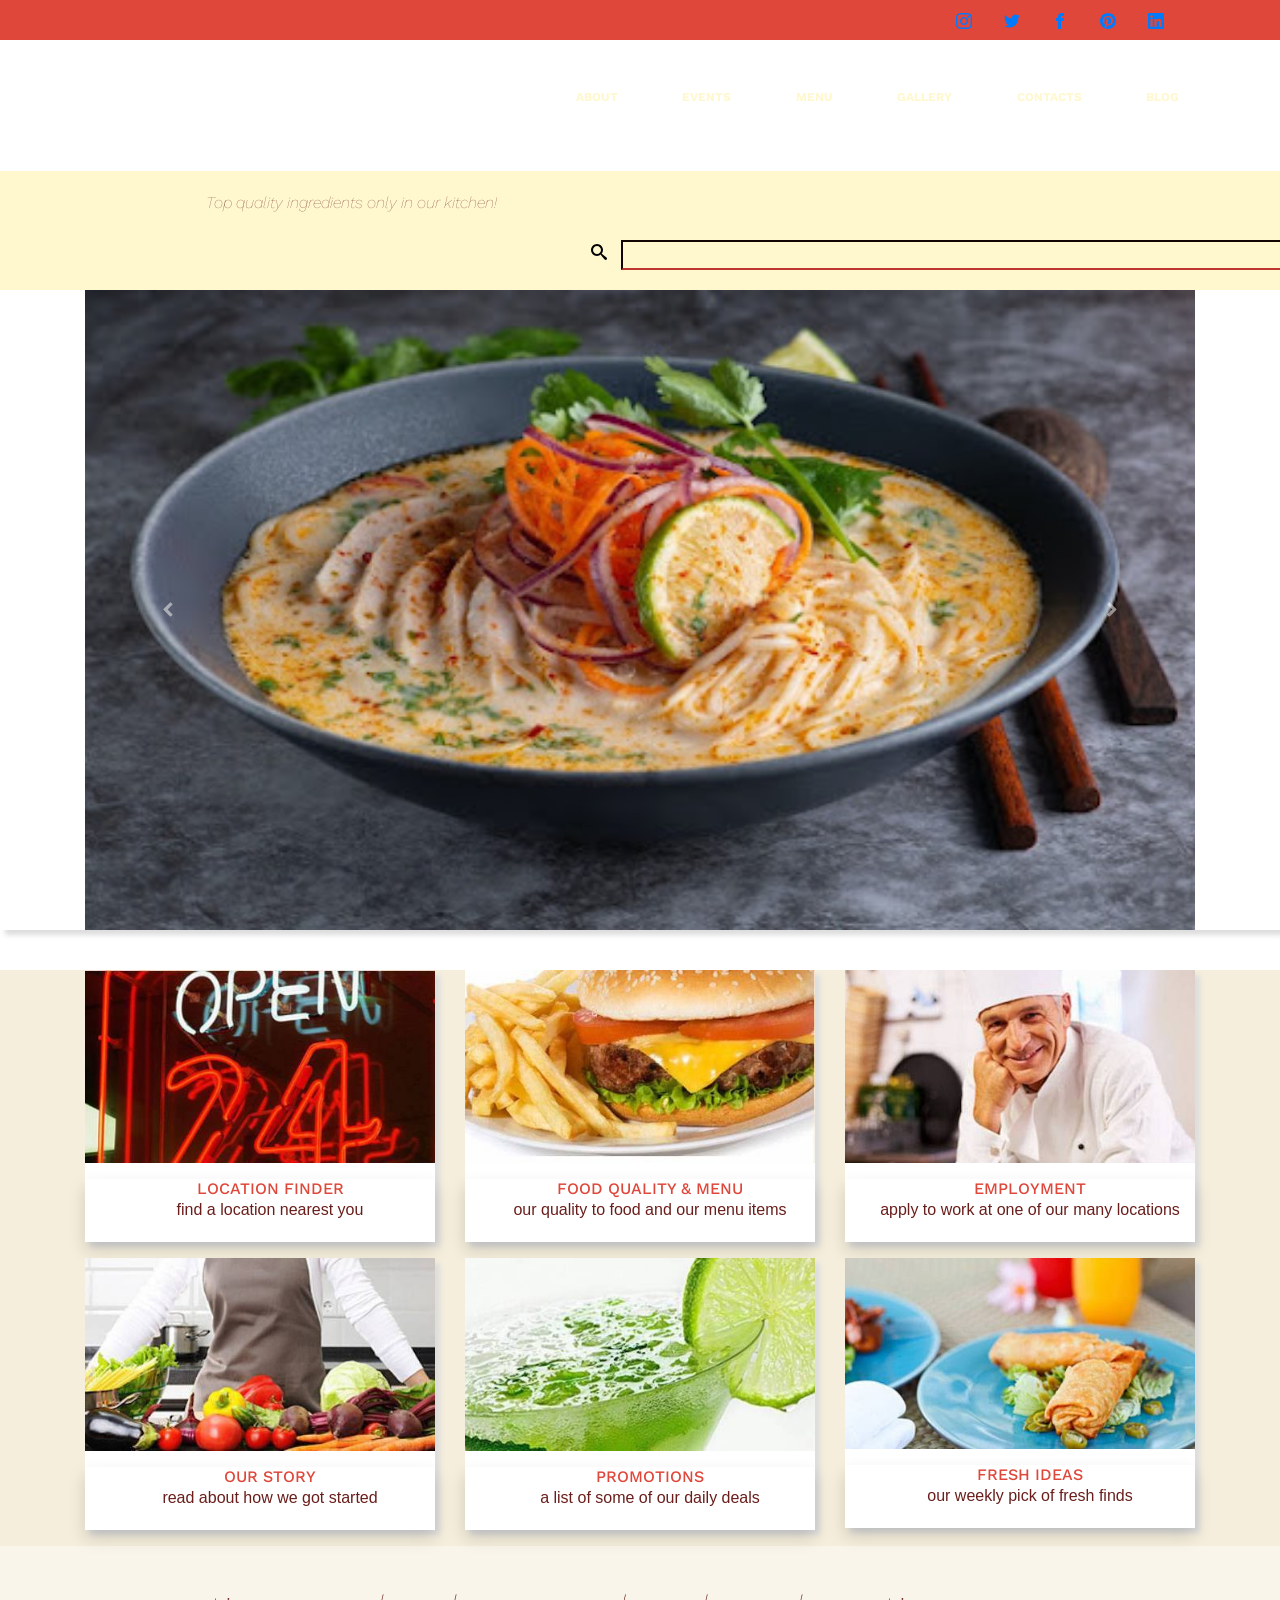
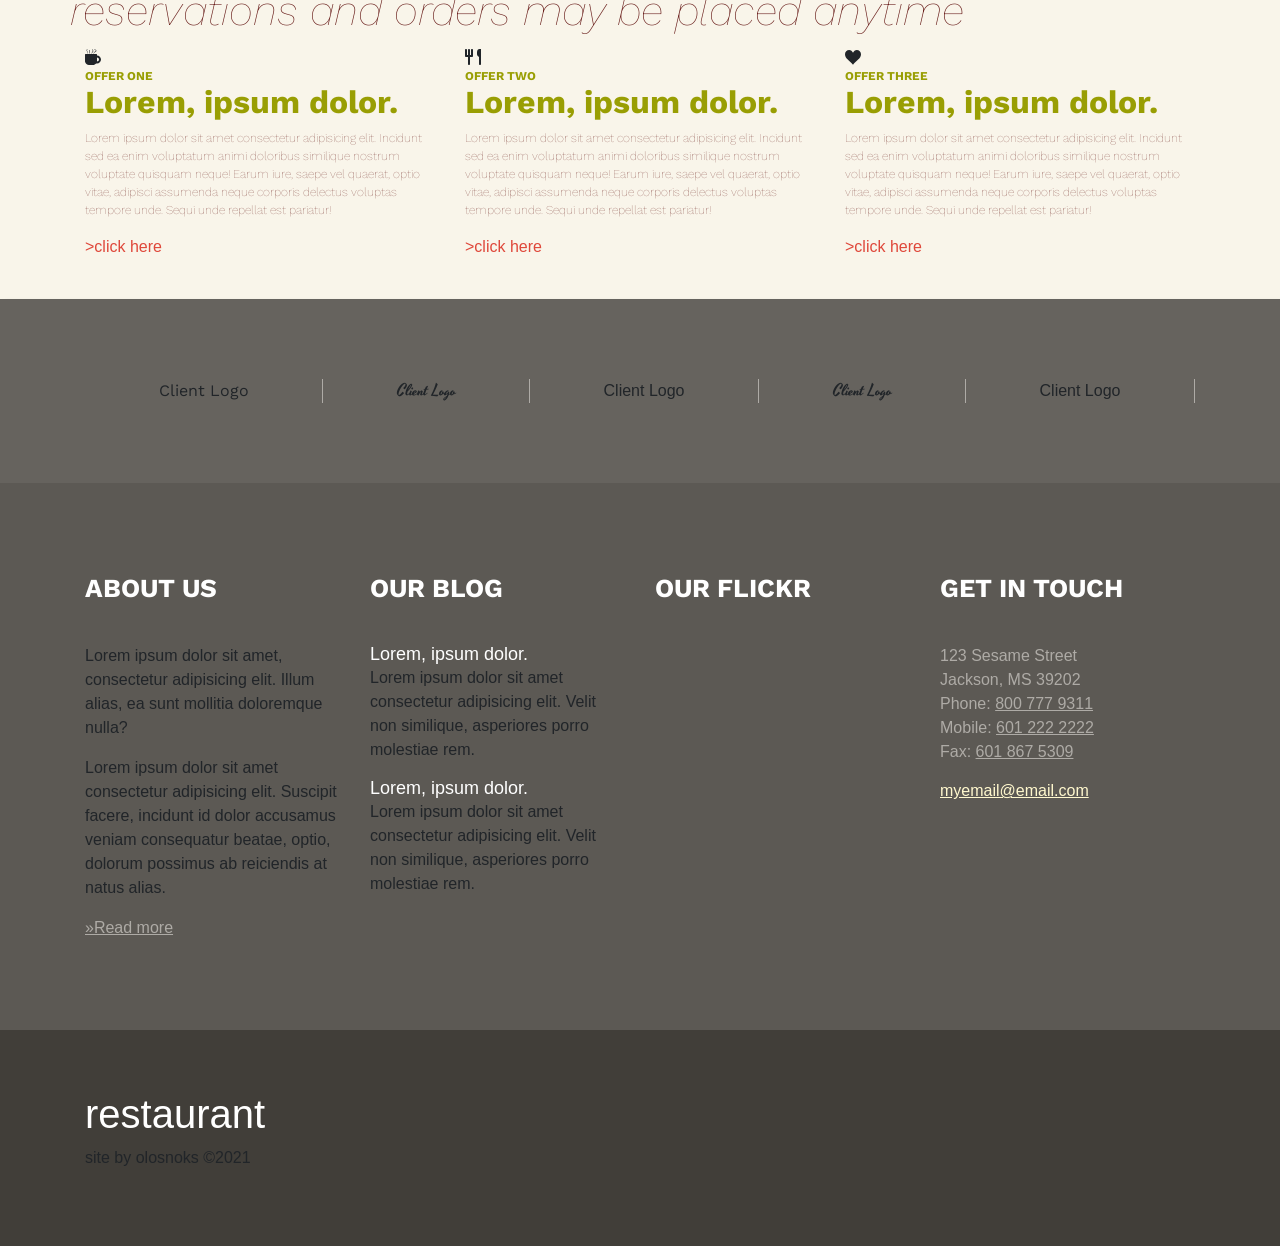
<file: index.html>
<!DOCTYPE html>
<html lang="en">
<head>
    <meta charset="UTF-8">
    <meta http-equiv="X-UA-Compatible" content="IE=edge">
    <meta name="viewport" content="width=device-width, initial-scale=1.0">
    <link rel="stylesheet" href="https://cdn.jsdelivr.net/npm/bootstrap@4.6.0/dist/css/bootstrap.min.css" integrity="sha384-B0vP5xmATw1+K9KRQjQERJvTumQW0nPEzvF6L/Z6nronJ3oUOFUFpCjEUQouq2+l" crossorigin="anonymous">
    <script src="https://code.jquery.com/jquery-3.5.1.slim.min.js" integrity="sha384-DfXdz2htPH0lsSSs5nCTpuj/zy4C+OGpamoFVy38MVBnE+IbbVYUew+OrCXaRkfj" crossorigin="anonymous"></script>
    <script src="https://cdn.jsdelivr.net/npm/bootstrap@4.6.0/dist/js/bootstrap.bundle.min.js" integrity="sha384-Piv4xVNRyMGpqkS2by6br4gNJ7DXjqk09RmUpJ8jgGtD7zP9yug3goQfGII0yAns" crossorigin="anonymous"></script>
    <link rel="preconnect" href="https://fonts.googleapis.com">
    <link rel="preconnect" href="https://fonts.gstatic.com" crossorigin>
    <link href="https://fonts.googleapis.com/css2?family=Courier+Prime&family=Work+Sans:ital,wght@0,400;0,700;0,900;1,400&family=Yesteryear&display=swap" rel="stylesheet">
    <link rel="stylesheet" href="css/style.css">
    <title>Restaurant</title>
</head>
<body>
<!-- header -->
    <header class="header" id="header">
        <section class="social-section">
            <div class="container">
                <div class="col">
                    <ul class="soc-list nav justify-content-sm-center justify-content-md-center justify-content-lg-end">
                        <li class="soc-item nav-item"><a href="#link" class="nav-link"><svg class="icon icon-instagram"><use xlink:href="#icon-instagram"></use></svg></a></li>
                        <li class="soc-item nav-item"><a href="#link" class="nav-link"><svg class="icon icon-twitter"><use xlink:href="#icon-twitter"></use></svg></a></li>
                        <li class="soc-item nav-item"><a href="#link" class="nav-link"><svg class="icon icon-facebook"><use xlink:href="#icon-facebook"></use></svg></a></li>
                        <li class="soc-item nav-item"><a href="#link" class="nav-link"><svg class="icon icon-pinterest"><use xlink:href="#icon-pinterest"></use></svg></a></li>
                        <li class="soc-item nav-item"><a href="#link" class="nav-link"><svg class="icon icon-linkedin"><use xlink:href="#icon-linkedin"></use></svg></a></li>
                    </ul>
                </div>
            </div>
        </section>
<!-- close section -->
        <section class="top-nav-section">
            <div class="container">
                <div class="row">
                    <div class="col-md-4 col-lg-5">
                        <h1 class="logo text-sm-center text-md-left">Restaurant</h1>
                    </div>
                    <div class="col-md-8 col-lg-7">
                        <!-- display none on small; display on medium -->
                        <nav class="top-nav d-none d-md-inline text-md-right">
                            <ul class="top-nav-list nav justify-content-md-between">
                                <li class="top-nav-item"><a href="about.html" class="nav-link">about</a></li>
                                <li class="top-nav-item"><a href="#link" class="nav-link">events</a></li>
                                <li class="top-nav-item"><a href="#link" class="nav-link">menu</a></li>
                                <li class="top-nav-item"><a href="#link" class="nav-link">gallery</a></li>
                                <li class="top-nav-item"><a href="#link" class="nav-link">contacts</a></li>
                                <li class="top-nav-item"><a href="#link" class="nav-link">blog</a></li>
                            </ul>
                        </nav>
                        <div class="dropdown-div d-none d-sm-block d-md-none">
                            <!-- display on small; display none on medium -->
                            <select name="top-nav" id="topNav">
                                <option value="">Choose option</option>
                                <option value="about">about</option>
                                <option value="events">events</option>
                                <option value="gallery">gallery</option>
                                <option value="contacts">contacts</option>
                                <option value="blog">blog</option>
                            </select>
                        </div>
                    </div>
                </div>
            </div>
        </section>
<!-- close section -->
        <section class="slogan-section">
            <div class="container">
                <div class="row">
                    <div class="col-md-12 col-md-6">
                        <div class="slogan ">
                            <p class="slogan-text text-sm-center">Top quality ingredients only in our kitchen!</p>
                        </div>
                    </div>
                    <div class="col-md-12 col-md-6">
                        <form action="#link" class="search-bar">
                            <input type="search" value="">
                            <a href="#link"><svg class="icon icon-search"><use xlink:href="#icon-search"></use></svg></a>
                        </form>
                    </div>
                </div>
            </div>
        </section>
    </header>
<!-- close header --
                        .,,uod8B8bou,,.
              ..,uod8BBBBBBBBBBBBBBBBRPFT?l!i:.
         ,=m8BBBBBBBBBBBBBBBRPFT?!||||||||||||||
         !...:!TVBBBRPFT||||||||||!!^^""'   ||||
         !.......:!?|||||!!^^""'            ||||
         !.........||||   .-"""""""-.       ||||
         !.........||||^\/  _.   _.  \/^\   ||||
         !.........||||(   /__\ /__\   )/   ||||
         !.........||||\,  \o_/_\o_/ ,/     ||||
         !.........|||| \    (_)     /      ||||
         !.........||||  `-.'==='.- '       ||||
         `.........||||   __) - (__        ,||||
          .;.......||||  /  `~~~`  \  _.-!!|||||
   .,uodWBBBBb.....|||| /      _.-!!|||||||||!:'
!YBBBBBBBBBBBBBBb..!|||:..-!!|||||||!iof68BBBBBb....
!..YBBBBBBBBBBBBBBb!!||||||||!iof68BBBBBBRPFT?!::   `.
!....YBBBBBBBBBBBBBBbaaitf68BBBBBBRPFT?!:::::::::     `.
!......YBBBBBBSKONBBBBBBBBBRPFT?!::::::;:!^"`;:::       `.
!........YBBBBBBBBBBRPFT?!::::::::::^''...::::::;         iBBbo.
`..........YBRPFT?!::::::::::::::::::::::::;iof68bo.      WBBBBbo.
  `..........:::::::::::::::::::::::;iof688888888888b.     `YBBBP^'
    `........::::::::::::::::;iof688888888888888888888b.     `
      `......:::::::::;iof688888888888888888888888888888b.
        `....:::;iof688888888888888888888888888888888899fT!
          `..::!8888888888888888888888888888888899fT|!^"'
            `' !!988888888888888888888888899fT|!^"'
                `!!8888888888888888899fT|!^"'
                  `!988888888899fT|!^"'
                    `!9899fT|!^"'
                      `!^"'
    -- main -->
    <main class="main" id="main">
        <section class="carousel-section">
            <div class="container">
                <!-- put carousel here -->
                <div id="carouselExampleControls" class="carousel slide" data-ride="carousel">
                    <div class="carousel-inner">
                        <div class="carousel-item active">
                            <img src="media/banner1.jpg" class="d-block w-100" alt="Yummy Salad">
                        </div>
                        <div class="carousel-item">
                            <img src="media/banner2.jpeg" class="d-block w-100" alt="Yummy Salad">
                        </div>
                        <div class="carousel-item">
                            <img src="media/banner3.jpg" class="d-block w-100" alt="Yummy Salad">
                        </div>
                    </div>
                    <a class="carousel-control-prev" href="#carouselExampleControls" role="button" data-slide="prev">
                        <svg class="icon icon-chevron-left"><use xlink:href="#icon-chevron-left"></use></svg>
                        <span class="sr-only">Previous</span>
                    </a>
                    <a class="carousel-control-next" href="#carouselExampleControls" role="button" data-slide="next">
                        <svg class="icon icon-chevron-right"><use xlink:href="#icon-chevron-right"></use></svg>
                        <span class="sr-only">Next</span>
                    </a>
                </div>
            </div>
        </section>
        <section class="figure-section">
            <div class="container">
                <div class="row">
                    <div class="col-sm-12 text-sm-center col-md-4 text-md-start">
                        <figure class="figure">
                            <img src="media/img1.jpg" alt="placeholder img" class="img-fluid">
                            <figcaption class="shadow">
                                <h2 class="figcaption-header">location finder</h2>
                                <p class="figcaption-text">find a location nearest you</p>
                            </figcaption>
                        </figure>
                    </div>
                    <div class="col-sm-12 text-sm-center col-md-4 text-md-start">
                        <figure class="figure">
                            <img src="media/img2.jpg" alt="placeholder img" class="img-fluid">
                            <figcaption class="shadow">
                                <h2 class="figcaption-header">food quality & menu</h2>
                                <p class="figcaption-text">our quality to food and our menu items</p>
                            </figcaption>
                        </figure>
                    </div>
                    <div class="col-sm-12 text-sm-center col-md-4 text-md-start">
                        <figure class="figure">
                            <img src="media/img3.jpg" alt="placeholder img" class="img-fluid">
                            <figcaption class="shadow">
                                <h2 class="figcaption-header">employment</h2>
                                <p class="figcaption-text">apply to work at one of our many locations</p>
                            </figcaption>
                        </figure>
                    </div>
                </div>
                <div class="row">
                    <div class="col-sm-12 text-sm-center col-md-4 text-md-start">
                        <figure class="figure">
                            <img src="media/img4.jpg" alt="placeholder img" class="img-fluid">
                            <figcaption class="shadow">
                                <h2 class="figcaption-header">our story</h2>
                                <p class="figcaption-text">read about how we got started</p>
                            </figcaption>
                        </figure>
                    </div>
                    <div class="col-sm-12 text-sm-center col-md-4 text-md-start">
                        <figure class="figure">
                            <img src="media/img5.jpg" alt="placeholder img" class="img-fluid">
                            <figcaption class="shadow">
                                <h2 class="figcaption-header">promotions</h2>
                                <p class="figcaption-text">a list of some of our daily deals</p>
                            </figcaption>
                        </figure>
                    </div>
                    <div class="col-sm-12 text-sm-center col-md-4 text-md-start">
                        <figure class="figure">
                            <img src="media/img6.jpg" alt="placeholder img" class="img-fluid">
                            <figcaption class="shadow">
                                <h2 class="figcaption-header">fresh ideas</h2>
                                <p class="figcaption-text">our weekly pick of fresh finds</p>
                            </figcaption>
                        </figure>
                    </div>
                </div>
            </div>
        </section>
        <section class="offer-section">
            <div class="container">
                <div class="row">
                    <h2 class="sub-header text-sm-center text-md-left">reservations and orders may be placed anytime</h2>
                </div>
                <div class="row">
                    <div class="col-sm-12 text-sm-center col-md-4 text-md-left">
                        <div class="offer-div">
                            <div class="img-div">
                                <svg class="icon icon-coffee"><use xlink:href="#icon-coffee"></use></svg>
                            </div>
                            <div class="offer-text-div">
                                <h2 class="offer-header">
                                    <span class="small-text">offer one</span>Lorem, ipsum dolor.
                                </h2>
                                <p class="offer-text">Lorem ipsum dolor sit amet consectetur adipisicing elit. Incidunt sed ea enim voluptatum animi doloribus similique nostrum voluptate quisquam neque! Earum iure, saepe vel quaerat, optio vitae, adipisci assumenda neque corporis delectus voluptas tempore unde. Sequi unde repellat est pariatur!</p>
                                <a href="#link" class="text-decoration-none click-here">&gt;click here</a>
                            </div>
                        </div>
                    </div>
                    <div class="col-sm-12 text-sm-center col-md-4 text-md-left">
                        <div class="offer-div">
                            <div class="img-div">
                                <svg class="icon icon-fork-and-knife"><use xlink:href="#icon-fork-and-knife"></use></svg>
                            </div>
                            <div class="offer-text-div">
                                <h2 class="offer-header">
                                    <span class="small-text">offer two</span>Lorem, ipsum dolor.
                                </h2>
                                <p class="offer-text">Lorem ipsum dolor sit amet consectetur adipisicing elit. Incidunt sed ea enim voluptatum animi doloribus similique nostrum voluptate quisquam neque! Earum iure, saepe vel quaerat, optio vitae, adipisci assumenda neque corporis delectus voluptas tempore unde. Sequi unde repellat est pariatur!</p>
                                <a href="#link" class="text-decoration-none click-here">&gt;click here</a>
                            </div>
                        </div>
                    </div>
                    <div class="col-sm-12 text-sm-center col-md-4 text-md-left">
                        <div class="offer-div">
                            <div class="img-div">
                                <svg class="icon icon-heart"><use xlink:href="#icon-heart"></use></svg>
                            </div>
                            <div class="offer-text-div">
                                <h2 class="offer-header">
                                    <span class="small-text">offer three</span>Lorem, ipsum dolor.
                                </h2>
                                <p class="offer-text">Lorem ipsum dolor sit amet consectetur adipisicing elit. Incidunt sed ea enim voluptatum animi doloribus similique nostrum voluptate quisquam neque! Earum iure, saepe vel quaerat, optio vitae, adipisci assumenda neque corporis delectus voluptas tempore unde. Sequi unde repellat est pariatur!</p>
                                <a href="#link" class="text-decoration-none click-here"> &gt;click here</a>
                            </div>
                        </div>
                    </div>
                </div>
            </div>
        </section>
    </main>
<!-- close main --
 __________________________
|OFFo oON                  |
| .----------------------. |
| |  .----------------.  | |
| |  |           /\/\ |  | |
| |))|           \  / |  | |
| |  |  /\︿╱\    \/  |  | |
| |  |  \0_ 0/\/╱\\╱  |  | |
| |  |...\▁︹_/.......|  | |
| |  |~~~~~~~~~~~~~~~~|  | |    
| |  |^^^^^^^^^^^^^^^^|  | |    
| |  '----------------'  | |      
| |__GAME BOY____________/ |    .-"""""""-.
|          ________        |/^\/  _.   _.  \/^\
|    .    (Nintendo)       |\(   /__\ /__\   )/
|  _| |_   """"""""   .-.  | \,  \o_/_\o_/  ,/
|-[_   _]-       .-. (   ) |  \    (_)     /
|   |_|         (   ) '-'  |    `-.'==='.-'
|    '           '-'   A   |     __) - (__
|                 B        |    /  `~~~`  \
|          ___   ___       |   /  /     \  \
|         (___) (___)  ,., |   \ :       ; /
|        select start ;:;: |    \|==(*)==|/
|                    ,;:;: /      \  |  /
|                   ,:;:'.'     ___)=|=(___
'-----------------------`      {____/ \____}
-- footer -->
    <footer class="footer" id="footer">
        <section class="client-section">
            <div class="clients container">
                <div class="row">
                    <div class="col-12">
                        <ul class="client-list nav nav-fill ">
                            <li class="client-item nav-item">client logo</li>
                            <li class="client-item nav-item">client logo</li>
                            <li class="client-item nav-item d-none d-md-inline">client logo</li>
                            <li class="client-item nav-item d-none d-md-inline">client logo</li>
                            <li class="client-item nav-item d-none d-md-inline">client logo</li>
                        </ul>
                    </div>
                </div>
            </div>
        </section>
<!-- close section -->
        <section class="info-section">
            <div class="container">
                <div class="row">
                    <div class="col-md-3">
                        <div class="footer-info">
                            <h2 class="footer-about-header">about us</h2>
                            <p class="footer-text">Lorem ipsum dolor sit amet, consectetur adipisicing elit. Illum alias, ea sunt mollitia doloremque nulla?
                            </p>
                            <p class="footer-text">Lorem ipsum dolor sit amet consectetur adipisicing elit. Suscipit facere, incidunt id dolor accusamus veniam consequatur beatae, optio, dolorum possimus ab reiciendis at natus alias.</p>
                            <a href="#link" class="read-more">&#187;Read more</a>
                        </div>
                    </div>
                    <div class="col-md-3">
                        <div class="footer-info">
                            <h2 class="footer-blog-header">our blog</h2>
                            <ul class="blog-list">
                                <li class="foot-blog-item">
                                    <h3 class="blog-subheader">Lorem, ipsum dolor.</h3>
                                    <p class="footer-blog-text">Lorem ipsum dolor sit amet consectetur adipisicing elit. Velit non similique, asperiores porro molestiae rem.</p>
                                </li>
                                <li class="foot-blog-item">
                                    <h3 class="blog-subheader">Lorem, ipsum dolor.</h3>
                                    <p class="footer-blog-text">Lorem ipsum dolor sit amet consectetur adipisicing elit. Velit non similique, asperiores porro molestiae rem.</p>
                                </li>
                            </ul>
                        </div>
                    </div>
                    <div class="col-md-3">
                        <div class="footer-info">
                            <h2 class="footer-flickr-header">our flickr</h2>
                        </div>
                    </div>
                    <div class="col-md-3">
                        <div class="footer-info">
                            <h2 class="footer-contact-header">get in touch</h2>
                            <ul class="contact-list">
                                <li class="contact-list-item">123 Sesame Street</li>
                                <li class="contact-list-item">Jackson, MS 39202</li>
                                <li class="contact-list-item">Phone: <a href="tel:16013172594">800 777 9311</a></li>
                                <li class="contact-list-item">Mobile: <a href="#link"> 601 222 2222</a></li>
                                <li class="contact-list-item">Fax: <a href="#link"> 601 867 5309</a></li>
                                <li class="contact-list-item"><a href="mailto:michael@mscodingacademies.org">myemail@email.com</a></li>
                            </ul>
                        </div>
                    </div>
                </div>
            </div>
        </section>
<!-- close section -->
        <section class="colophon-section">
            <div class="colophon container">
                <h1 class="footer-logo text-sm-center text-md-left">restaurant</h1>
                <p class="colophon-text text-sm-center text-md-left">site by olosnoks &copy;2021</p>
            </div>
        </section>
<!-- close section -->
    </footer>
    
<!-- close footer -->
<svg aria-hidden="true" style="position: absolute; width: 0; height: 0; overflow: hidden;" version="1.1"
    xmlns="http://www.w3.org/2000/svg" xmlns:xlink="http://www.w3.org/1999/xlink">
    <defs>
        <symbol id="icon-fork-and-knife" viewBox="0 0 32 32">
            <path
                d="M14 0c-1.104 0-2 0.894-2 2v10h-2v-10c0-1.105-0.896-2-2-2s-2 0.894-2 2v10h-2v-10c0-1.105-0.896-2-2-2s-2 0.894-2 2v12c0 1.105 0.895 2 2 2h4v14c0 1.105 0.896 2 2 2s2-0.895 2-2v-14h4c1.104 0 2-0.895 2-2v-12c0-1.105-0.896-2-2-2zM28 0c0 0-4 1.291-4 6v4c0 2.609 1.675 4.807 4 5.633v14.367c0 1.105 0.895 2 2 2s2-0.895 2-2v-30h-4z">
            </path>
        </symbol>
        <symbol id="icon-coffee" viewBox="0 0 32 32">
            <path
                d="M24 12.998v-2c0-0.553-0.447-1-1-1h-22c-0.553 0-1 0.447-1 1v14.001c0 0.18 0.061 0.339 0.143 0.485 0.697 3.708 3.947 6.516 7.857 6.516h8c2.521 0 4.756-1.177 6.221-3h1.779c4.418 0 8-3.583 8-8.001 0-4.419-3.582-8.001-8-8.001zM24 24.999v-8.001c2.209 0 4 1.791 4 4.001 0 2.209-1.791 4-4 4zM5.198 8.504c-0.149 0.27-0.132 0.493 0.152 0.493 0.282 0 0.669-0.224 0.766-0.491 0.993-2.589-4.222-4.694-1.071-7.887 0.323-0.331 0.454-0.617 0.168-0.619-0.287-0.003-0.876 0.27-1.186 0.592-3.036 3.119 2.583 5.311 1.171 7.912zM8.975 8.516c-0.037 0.258 0.121 0.481 0.402 0.481 0.279 0 0.55-0.223 0.578-0.479 0.221-1.854-1.261-3.555-0.371-5.159 0.014-0.29-0.327-0.578-0.769-0.617s-0.834 0.179-0.849 0.467c-0.107 2.092 1.27 3.427 1.009 5.307zM13.402 8.997c0.279 0 0.5-0.223 0.553-0.47 0.507-2.396 4.648-3.134 1.526-7.413-0.334-0.442-0.927-0.848-1.214-0.852-0.288-0.005-0.313 0.39-0.122 0.827 3.107 2.932 0.124 5.036-1.197 7.438-0.044 0.247 0.176 0.47 0.454 0.47zM17.429 8.997c0.28 0 0.468-0.225 0.549-0.488 0.76-2.543 9.339-4.187 2.125-7.687-0.752-0.356-1.728-0.654-1.941-0.642-0.217 0.015 0.294 0.384 0.936 0.787 5.897 3.865 0.402 2.699-2.119 7.55-0.082 0.255 0.171 0.48 0.45 0.48z">
            </path>
        </symbol>
        <symbol id="icon-heart" viewBox="0 0 32 32">
            <path
                d="M23.6 2c-3.363 0-6.258 2.736-7.599 5.594-1.342-2.858-4.237-5.594-7.601-5.594-4.637 0-8.4 3.764-8.4 8.401 0 9.433 9.516 11.906 16.001 21.232 6.13-9.268 15.999-12.1 15.999-21.232 0-4.637-3.763-8.401-8.4-8.401z">
            </path>
        </symbol>
        <symbol id="icon-facebook" viewBox="0 0 32 32">
            <path d="M19 6h5v-6h-5c-3.86 0-7 3.14-7 7v3h-4v6h4v16h6v-16h5l1-6h-6v-3c0-0.542 0.458-1 1-1z"></path>
        </symbol>
        <symbol id="icon-search" viewBox="0 0 32 32">
            <path
                d="M31.008 27.231l-7.58-6.447c-0.784-0.705-1.622-1.029-2.299-0.998 1.789-2.096 2.87-4.815 2.87-7.787 0-6.627-5.373-12-12-12s-12 5.373-12 12 5.373 12 12 12c2.972 0 5.691-1.081 7.787-2.87-0.031 0.677 0.293 1.515 0.998 2.299l6.447 7.58c1.104 1.226 2.907 1.33 4.007 0.23s0.997-2.903-0.23-4.007zM12 20c-4.418 0-8-3.582-8-8s3.582-8 8-8 8 3.582 8 8-3.582 8-8 8z">
            </path>
        </symbol>
        <symbol id="icon-chevron-right" viewBox="0 0 29 42">
            <path
                d="M25.945 20.555l-17.391 17.391c-0.586 0.586-1.523 0.586-2.109 0l-3.891-3.891c-0.586-0.586-0.586-1.523 0-2.109l12.445-12.445-12.445-12.445c-0.586-0.586-0.586-1.523 0-2.109l3.891-3.891c0.586-0.586 1.523-0.586 2.109 0l17.391 17.391c0.586 0.586 0.586 1.523 0 2.109z">
            </path>
        </symbol>
        <symbol id="icon-chevron-left" viewBox="0 0 32 42">
            <path
                d="M27.445 7.055l-12.445 12.445 12.445 12.445c0.586 0.586 0.586 1.523 0 2.109l-3.891 3.891c-0.586 0.586-1.523 0.586-2.109 0l-17.391-17.391c-0.586-0.586-0.586-1.523 0-2.109l17.391-17.391c0.586-0.586 1.523-0.586 2.109 0l3.891 3.891c0.586 0.586 0.586 1.523 0 2.109z">
            </path>
        </symbol>
        <symbol id="icon-instagram" viewBox="0 0 16 16">
            <path fill="#e4405f" style="fill: var(--color1)"
                d="M8 0c-2.173 0-2.445 0.010-3.298 0.048-0.852 0.040-1.432 0.174-1.942 0.372-0.526 0.204-0.973 0.478-1.417 0.923s-0.719 0.891-0.923 1.417c-0.198 0.51-0.333 1.090-0.372 1.942-0.040 0.853-0.048 1.125-0.048 3.298s0.010 2.445 0.048 3.298c0.040 0.851 0.174 1.432 0.372 1.942 0.204 0.525 0.478 0.973 0.923 1.417s0.891 0.719 1.417 0.923c0.511 0.197 1.091 0.333 1.942 0.372 0.853 0.040 1.125 0.048 3.298 0.048s2.445-0.010 3.298-0.048c0.851-0.040 1.432-0.175 1.942-0.372 0.525-0.204 0.973-0.479 1.417-0.923s0.719-0.89 0.923-1.417c0.197-0.51 0.333-1.091 0.372-1.942 0.040-0.853 0.048-1.125 0.048-3.298s-0.010-2.445-0.048-3.298c-0.040-0.851-0.175-1.433-0.372-1.942-0.204-0.526-0.479-0.973-0.923-1.417s-0.89-0.719-1.417-0.923c-0.51-0.198-1.091-0.333-1.942-0.372-0.853-0.040-1.125-0.048-3.298-0.048zM8 1.44c2.135 0 2.39 0.011 3.233 0.047 0.78 0.037 1.203 0.166 1.485 0.277 0.375 0.145 0.64 0.318 0.921 0.597 0.279 0.28 0.453 0.546 0.597 0.921 0.109 0.281 0.24 0.705 0.275 1.485 0.038 0.844 0.047 1.097 0.047 3.233s-0.010 2.39-0.049 3.233c-0.041 0.78-0.171 1.203-0.281 1.485-0.149 0.375-0.319 0.64-0.599 0.921-0.279 0.279-0.549 0.453-0.92 0.597-0.28 0.109-0.71 0.24-1.49 0.275-0.849 0.038-1.099 0.047-3.239 0.047s-2.391-0.010-3.239-0.049c-0.781-0.041-1.211-0.171-1.491-0.281-0.379-0.149-0.64-0.319-0.919-0.599-0.281-0.279-0.46-0.549-0.6-0.92-0.11-0.28-0.239-0.71-0.28-1.49-0.030-0.84-0.041-1.099-0.041-3.229s0.011-2.391 0.041-3.241c0.041-0.78 0.17-1.209 0.28-1.489 0.14-0.38 0.319-0.64 0.6-0.921 0.279-0.279 0.54-0.459 0.919-0.599 0.28-0.111 0.701-0.241 1.481-0.281 0.85-0.030 1.1-0.040 3.239-0.040zM8 3.892c-2.27 0-4.108 1.84-4.108 4.108 0 2.27 1.84 4.108 4.108 4.108 2.27 0 4.108-1.84 4.108-4.108 0-2.27-1.84-4.108-4.108-4.108zM8 10.667c-1.473 0-2.667-1.193-2.667-2.667s1.193-2.667 2.667-2.667 2.667 1.193 2.667 2.667-1.193 2.667-2.667 2.667zM13.231 3.73c0 0.53-0.431 0.96-0.96 0.96s-0.96-0.431-0.96-0.96 0.431-0.959 0.96-0.959c0.529-0.001 0.96 0.43 0.96 0.959z">
            </path>
        </symbol>
        <symbol id="icon-linkedin" viewBox="0 0 16 16">
            <path fill="#0077b5" style="fill: var(--color2)"
                d="M13.631 13.635h-2.369v-3.713c0-0.885-0.018-2.025-1.235-2.025-1.235 0-1.424 0.963-1.424 1.959v3.778h-2.369v-7.635h2.276v1.041h0.031c0.318-0.6 1.091-1.233 2.247-1.233 2.401 0 2.845 1.58 2.845 3.637zM3.558 4.955c-0.763 0-1.375-0.617-1.375-1.377s0.613-1.375 1.375-1.375c0.76 0 1.376 0.617 1.376 1.375s-0.617 1.377-1.376 1.377zM4.746 13.635h-2.376v-7.635h2.376zM14.817 0h-13.636c-0.653 0-1.181 0.516-1.181 1.153v13.695c0 0.637 0.528 1.153 1.181 1.153h13.634c0.652 0 1.185-0.515 1.185-1.153v-13.695c0-0.637-0.533-1.153-1.185-1.153z">
            </path>
        </symbol>
        <symbol id="icon-pinterest" viewBox="0 0 16 16">
            <path fill="#bd081c" style="fill: var(--color3)"
                d="M8.011 0c-4.414 0-7.992 3.578-7.992 7.991 0 3.386 2.105 6.278 5.079 7.441-0.070-0.633-0.133-1.602 0.027-2.293 0.146-0.625 0.937-3.971 0.937-3.971s-0.239-0.48-0.239-1.187c0-1.109 0.645-1.941 1.445-1.941 0.683 0 1.012 0.513 1.012 1.125 0 0.686-0.435 1.711-0.661 2.661-0.19 0.795 0.4 1.443 1.183 1.443 1.419 0 2.512-1.497 2.512-3.658 0-1.907-1.375-3.246-3.339-3.246-2.273 0-3.606 1.708-3.606 3.466 0 0.689 0.263 1.429 0.593 1.827 0.066 0.080 0.075 0.15 0.057 0.23-0.060 0.25-0.195 0.799-0.223 0.909-0.035 0.15-0.115 0.181-0.267 0.11-0.997-0.46-1.622-1.919-1.622-3.097 0-2.517 1.832-4.835 5.28-4.835 2.772 0 4.928 1.978 4.928 4.615 0 2.757-1.738 4.975-4.155 4.975-0.809 0-1.569-0.419-1.839-0.919l-0.499 1.899c-0.179 0.697-0.669 1.568-0.999 2.097 0.749 0.23 1.537 0.357 2.367 0.357 4.405 0 7.99-3.577 7.99-7.991s-3.585-7.991-7.99-7.991z">
            </path>
        </symbol>
        <symbol id="icon-twitter" viewBox="0 0 16 16">
            <path fill="#1da1f2" style="fill: var(--color4)"
                d="M15.969 3.046c-0.59 0.259-1.22 0.436-1.883 0.517 0.676-0.407 1.196-1.049 1.442-1.815-0.634 0.37-1.337 0.639-2.085 0.789-0.597-0.639-1.449-1.039-2.394-1.039-1.811 0-3.28 1.469-3.28 3.278 0 0.26 0.030 0.51 0.085 0.749-2.727-0.129-5.143-1.438-6.761-3.417-0.285 0.481-0.444 1.041-0.444 1.65 0 1.14 0.58 2.142 1.459 2.731-0.538-0.017-1.044-0.165-1.485-0.411v0.041c0 1.59 1.129 2.916 2.631 3.218-0.275 0.074-0.566 0.114-0.864 0.114-0.209 0-0.41-0.020-0.611-0.057 0.421 1.302 1.63 2.251 3.069 2.278-1.12 0.879-2.539 1.403-4.068 1.403-0.26 0-0.519-0.015-0.78-0.045 1.459 0.929 3.179 1.473 5.038 1.473 6.036 0 9.333-4.997 9.333-9.324 0-0.139 0-0.28-0.010-0.42 0.641-0.459 1.2-1.040 1.64-1.699z">
            </path>
        </symbol>
    </defs>
</svg>
</body>
</html>
</file>
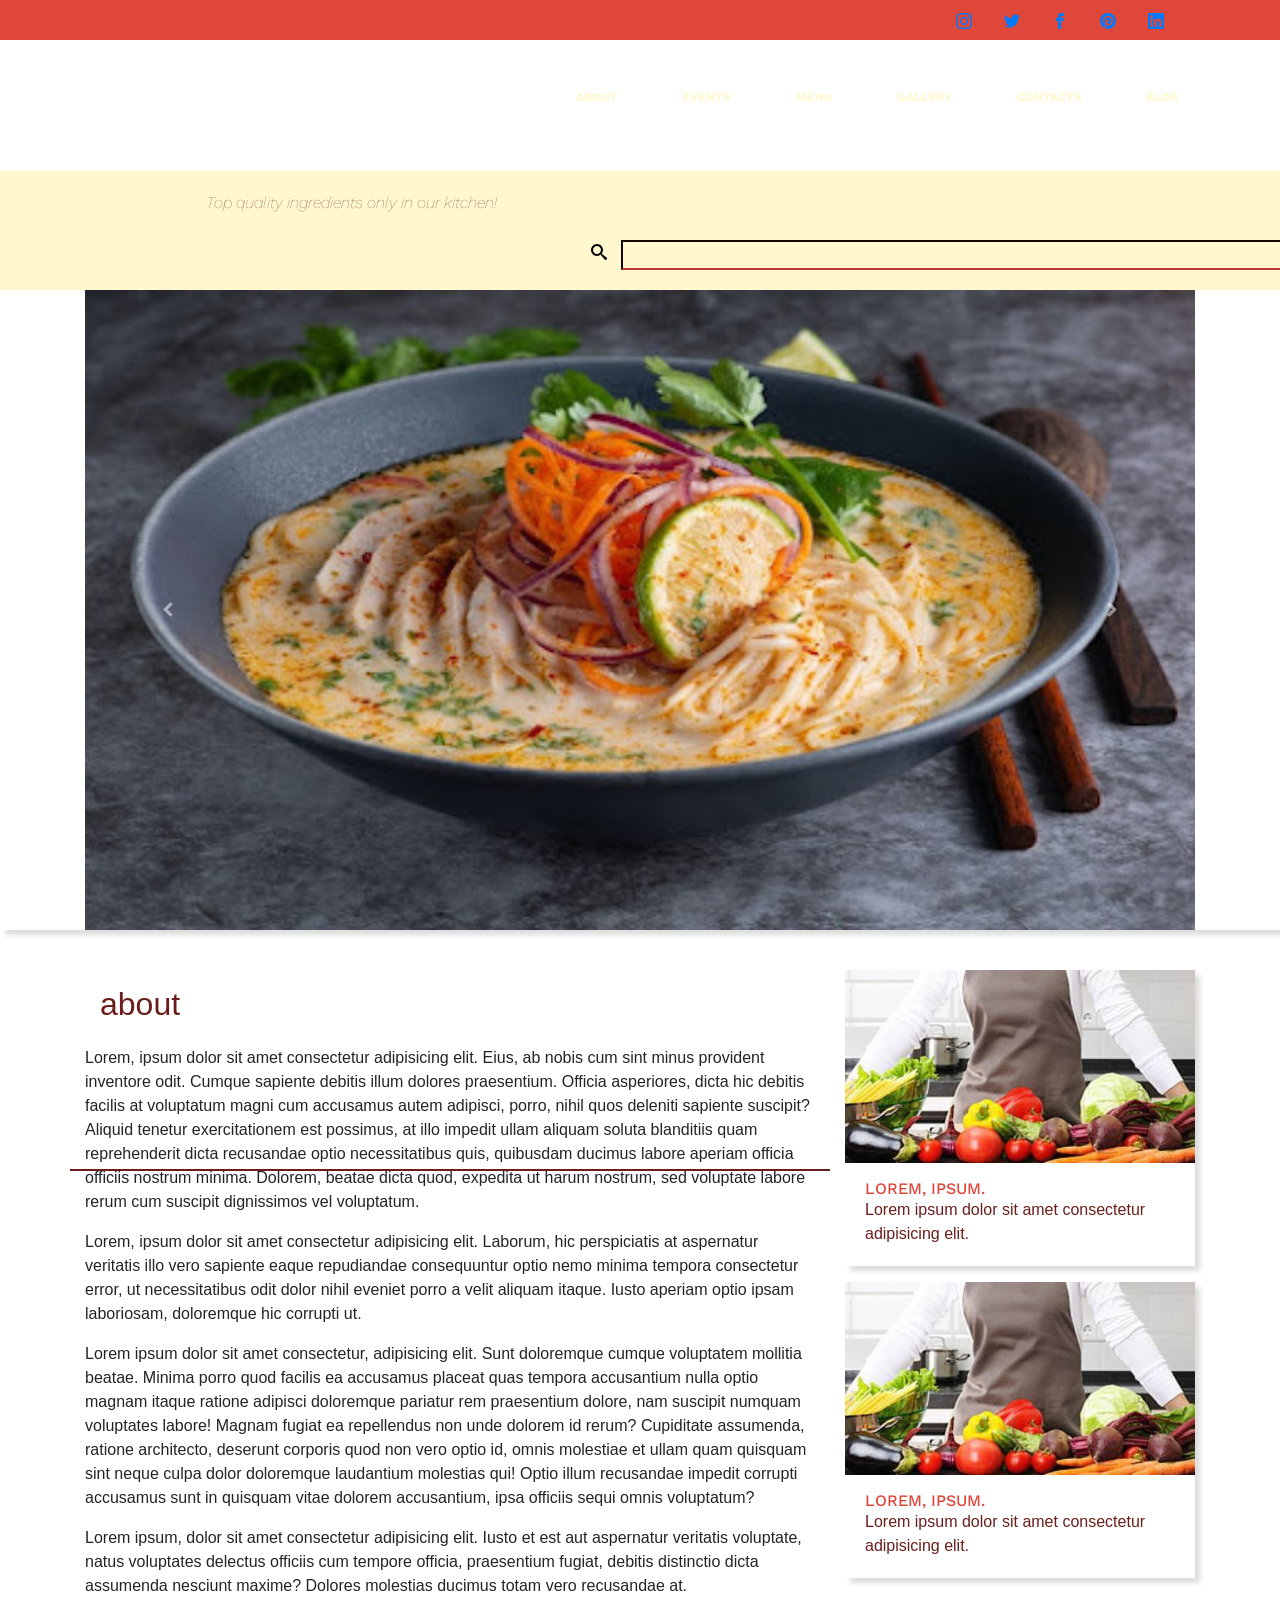
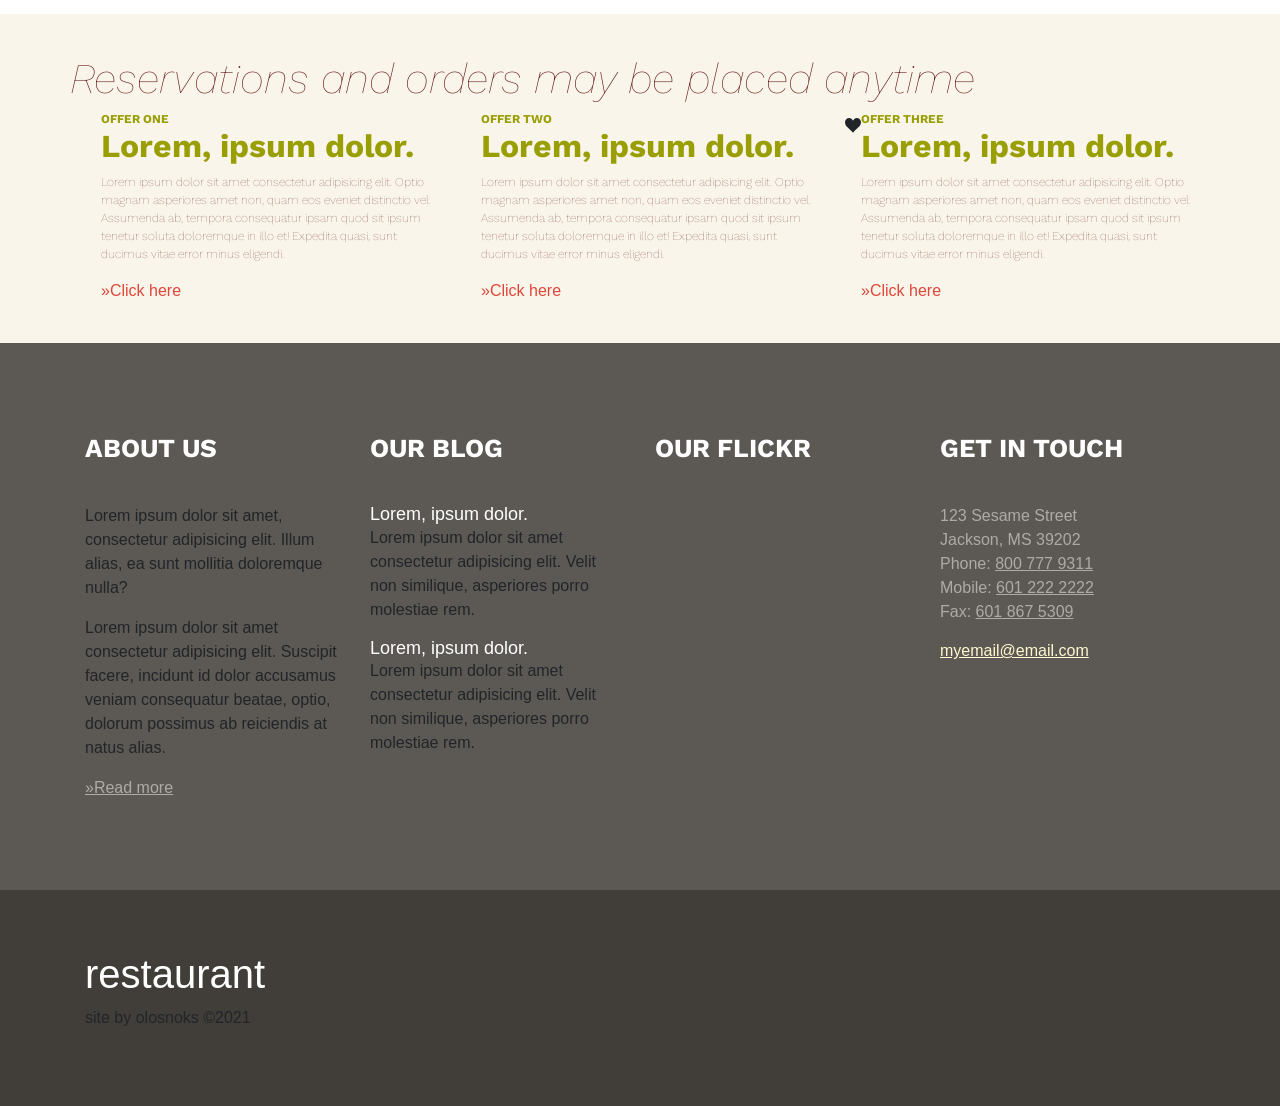
<file: about.html>
<!DOCTYPE html>
<html lang="en">
<head>
    <meta charset="UTF-8">
    <meta http-equiv="X-UA-Compatible" content="IE=edge">
    <meta name="viewport" content="width=device-width, initial-scale=1.0">
    <link rel="stylesheet" href="https://cdn.jsdelivr.net/npm/bootstrap@4.6.0/dist/css/bootstrap.min.css" integrity="sha384-B0vP5xmATw1+K9KRQjQERJvTumQW0nPEzvF6L/Z6nronJ3oUOFUFpCjEUQouq2+l" crossorigin="anonymous">
    <script src="https://code.jquery.com/jquery-3.5.1.slim.min.js" integrity="sha384-DfXdz2htPH0lsSSs5nCTpuj/zy4C+OGpamoFVy38MVBnE+IbbVYUew+OrCXaRkfj" crossorigin="anonymous"></script>
    <script src="https://cdn.jsdelivr.net/npm/bootstrap@4.6.0/dist/js/bootstrap.bundle.min.js" integrity="sha384-Piv4xVNRyMGpqkS2by6br4gNJ7DXjqk09RmUpJ8jgGtD7zP9yug3goQfGII0yAns" crossorigin="anonymous"></script>
    <link rel="preconnect" href="https://fonts.googleapis.com">
    <link rel="preconnect" href="https://fonts.gstatic.com" crossorigin>
    <link href="https://fonts.googleapis.com/css2?family=Courier+Prime&family=Work+Sans:ital,wght@0,400;0,700;0,900;1,400&family=Yesteryear&display=swap" rel="stylesheet">
    <link rel="stylesheet" href="css/style.css">
    <title>Restaurant</title>
</head>
<body>
<!-- header -->
    <header class="header" id="header">
        <section class="social-section">
            <div class="container">
                <div class="col">
                    <ul class="soc-list nav justify-content-sm-center justify-content-md-center justify-content-lg-end">
                        <li class="soc-item nav-item"><a href="#link" class="nav-link"><svg class="icon icon-instagram"><use xlink:href="#icon-instagram"></use></svg></a></li>
                        <li class="soc-item nav-item"><a href="#link" class="nav-link"><svg class="icon icon-twitter"><use xlink:href="#icon-twitter"></use></svg></a></li>
                        <li class="soc-item nav-item"><a href="#link" class="nav-link"><svg class="icon icon-facebook"><use xlink:href="#icon-facebook"></use></svg></a></li>
                        <li class="soc-item nav-item"><a href="#link" class="nav-link"><svg class="icon icon-pinterest"><use xlink:href="#icon-pinterest"></use></svg></a></li>
                        <li class="soc-item nav-item"><a href="#link" class="nav-link"><svg class="icon icon-linkedin"><use xlink:href="#icon-linkedin"></use></svg></a></li>
                    </ul>
                </div>
            </div>
        </section>
<!-- close section -->
        <section class="top-nav-section">
            <div class="container">
                <div class="row">
                    <div class="col-md-4 col-lg-5">
                        <h1 class="logo text-sm-center text-md-left">Restaurant</h1>
                    </div>
                    <div class="col-md-8 col-lg-7">
                        <!-- display none on small; display on medium -->
                        <nav class="top-nav d-none d-md-inline text-md-right">
                            <ul class="top-nav-list nav justify-content-md-between">
                                <li class="top-nav-item"><a href="about.html" class="nav-link">about</a></li>
                                <li class="top-nav-item"><a href="#link" class="nav-link">events</a></li>
                                <li class="top-nav-item"><a href="#link" class="nav-link">menu</a></li>
                                <li class="top-nav-item"><a href="#link" class="nav-link">gallery</a></li>
                                <li class="top-nav-item"><a href="#link" class="nav-link">contacts</a></li>
                                <li class="top-nav-item"><a href="#link" class="nav-link">blog</a></li>
                            </ul>
                        </nav>
                        <div class="dropdown-div d-none d-sm-block d-md-none">
                            <!-- display on small; display none on medium -->
                            <select name="top-nav" id="topNav">
                                <option value="">Choose option</option>
                                <option value="about">about</option>
                                <option value="events">events</option>
                                <option value="gallery">gallery</option>
                                <option value="contacts">contacts</option>
                                <option value="blog">blog</option>
                            </select>
                        </div>
                    </div>
                </div>
            </div>
        </section>
<!-- close section -->
        <section class="slogan-section">
            <div class="container">
                <div class="row">
                    <div class="col-md-12 col-md-6">
                        <div class="slogan ">
                            <p class="slogan-text text-sm-center">Top quality ingredients only in our kitchen!</p>
                        </div>
                    </div>
                    <div class="col-md-12 col-md-6">
                        <form action="#link" class="search-bar">
                            <input type="search" value="">
                            <a href="#link"><svg class="icon icon-search"><use xlink:href="#icon-search"></use></svg></a>
                        </form>
                    </div>
                </div>
            </div>
        </section>
    </header>
<!-- close header --
                        .,,uod8B8bou,,.
              ..,uod8BBBBBBBBBBBBBBBBRPFT?l!i:.
         ,=m8BBBBBBBBBBBBBBBRPFT?!||||||||||||||
         !...:!TVBBBRPFT||||||||||!!^^""'   ||||
         !.......:!?|||||!!^^""'            ||||
         !.........||||   .-"""""""-.       ||||
         !.........||||^\/  _.   _.  \/^\   ||||
         !.........||||(   /__\ /__\   )/   ||||
         !.........||||\,  \o_/_\o_/ ,/     ||||
         !.........|||| \    (_)     /      ||||
         !.........||||  `-.'==='.- '       ||||
         `.........||||   __) - (__         ||||
          .;.......||||  /  `~~~`  \  _.-!!|||||
   .,uodWBBBBb.....|||| /      _.-!!|||||||||!:'
!YBBBBBBBBBBBBBBb..!|||:..-!!|||||||!iof68BBBBBb....
!..YBBBBBBBBBBBBBBb!!||||||||!iof68SKONBBRPFT?!::   `.
!....YBBBBBBBBBBBBBBbaaitf68BBBBBBRPFT?!:::::::::     `.
!......YBBBBBBBBBBBBBBBBBBBRPFT?!::::::;:!^"`;:::       `.
!........YBBBBBBBBBBRPFT?!::::::::::^''...::::::;         iBBbo.
`..........YBRPFT?!::::::::::::::::::::::::;iof68bo.      WBBBBbo.
  `..........:::::::::::::::::::::::;iof688888888888b.     `YBBBP^'
    `........::::::::::::::::;iof688888888888888888888b.     `
      `......:::::::::;iof688888888888888888888888888888b.
        `....:::;iof688888888888888888888888888888888899fT!
          `..::!8888888888888888888888888888888899fT|!^"'
            `' !!988888888888888888888888899fT|!^"'
                `!!8888888888888888899fT|!^"'
                  `!988888888899fT|!^"'
                    `!9899fT|!^"'
                      `!^"'
    -- main -->
    <main class="main" id="main">
        <section class="carousel-section">
            <div class="container">
                <!-- put carousel here -->
                <div id="carouselExampleControls" class="carousel slide" data-ride="carousel">
                    <div class="carousel-inner">
                        <div class="carousel-item active">
                            <img src="media/banner1.jpg" class="d-block w-100" alt="Yummy Salad">
                        </div>
                        <div class="carousel-item">
                            <img src="media/banner2.jpeg" class="d-block w-100" alt="Yummy Salad">
                        </div>
                        <div class="carousel-item">
                            <img src="media/banner3.jpg" class="d-block w-100" alt="Yummy Salad">
                        </div>
                    </div>
                    <a class="carousel-control-prev" href="#carouselExampleControls" role="button" data-slide="prev">
                        <svg class="icon icon-chevron-left"><use xlink:href="#icon-chevron-left"></use></svg>
                        <span class="sr-only">Previous</span>
                    </a>
                    <a class="carousel-control-next" href="#carouselExampleControls" role="button" data-slide="next">
                        <svg class="icon icon-chevron-right"><use xlink:href="#icon-chevron-right"></use></svg>
                        <span class="sr-only">Next</span>
                    </a>
                </div>
            </div>
        </section>
        <section class="about-section">
            <div class="container">
                <div class="row">
                    <div class="col-md-8">
                        <div class="about-content">
                            <h2 class="about-header">about</h2>
                            <p class="about-text">Lorem, ipsum dolor sit amet consectetur adipisicing elit. Eius, ab nobis cum sint minus provident inventore odit. Cumque sapiente debitis illum dolores praesentium. Officia asperiores, dicta hic debitis facilis at voluptatum magni cum accusamus autem adipisci, porro, nihil quos deleniti sapiente suscipit? Aliquid tenetur exercitationem est possimus, at illo impedit ullam aliquam soluta blanditiis quam reprehenderit dicta recusandae optio necessitatibus quis, quibusdam ducimus labore aperiam officia officiis nostrum minima. Dolorem, beatae dicta quod, expedita ut harum nostrum, sed voluptate labore rerum cum suscipit dignissimos vel voluptatum.</p>
                            <p class="about-text">Lorem, ipsum dolor sit amet consectetur adipisicing elit. Laborum, hic perspiciatis at aspernatur veritatis illo vero sapiente eaque repudiandae consequuntur optio nemo minima tempora consectetur error, ut necessitatibus odit dolor nihil eveniet porro a velit aliquam itaque. Iusto aperiam optio ipsam laboriosam, doloremque hic corrupti ut.</p>
                            <p class="about-text">Lorem ipsum dolor sit amet consectetur, adipisicing elit. Sunt doloremque cumque voluptatem mollitia beatae. Minima porro quod facilis ea accusamus placeat quas tempora accusantium nulla optio magnam itaque ratione adipisci doloremque pariatur rem praesentium dolore, nam suscipit numquam voluptates labore! Magnam fugiat ea repellendus non unde dolorem id rerum? Cupiditate assumenda, ratione architecto, deserunt corporis quod non vero optio id, omnis molestiae et ullam quam quisquam sint neque culpa dolor doloremque laudantium molestias qui! Optio illum recusandae impedit corrupti accusamus sunt in quisquam vitae dolorem accusantium, ipsa officiis sequi omnis voluptatum?</p>
                            <p class="about-text">Lorem ipsum, dolor sit amet consectetur adipisicing elit. Iusto et est aut aspernatur veritatis voluptate, natus voluptates delectus officiis cum tempore officia, praesentium fugiat, debitis distinctio dicta assumenda nesciunt maxime? Dolores molestias ducimus totam vero recusandae at.</p>
                        </div>
                    </div>
                    <div class="col-md-4">
                        <figure class="figure about-figure">
                            <img src="media/img4.jpg" alt="placeholder img" class="img-fluid" />
                            <figcaption>
                                <h2 class="figcaption-header">Lorem, ipsum.</h2>
                                <p class="figcaption-text">Lorem ipsum dolor sit amet consectetur adipisicing elit.</p>
                            </figcaption>
                        </figure>
                        <figure class="figure about-figure">
                            <img src="media/img4.jpg" alt="placeholder img" class="img-fluid" />
                            <figcaption>
                                <h2 class="figcaption-header">Lorem, ipsum.</h2>
                                <p class="figcaption-text">Lorem ipsum dolor sit amet consectetur adipisicing elit.</p>
                            </figcaption>
                        </figure>
                    </div>
                </div>
            </div>
        </section>

        <section class="offer-section">
            <div class="container">
                <div class="row">
                    <h2 class="sub-header text-sm-justify">Reservations and orders may be placed anytime</h2>
                </div>
                <div class="row">
                    <div class="col-sm-6 col-md-4">
                        <div class="offer-div d-flex flex-sm-column flex-md-row">
                            <div class="image-div">
                                <!-- icon here -->
                                <svg class="icon icon-mug"><use xlink:href="#icon-mug"></use></svg>
                            </div>
                            <div class="offer-text-div">
                                <h2 class="offer-header">
                                    <span class="small-text">offer one</span>Lorem, ipsum dolor.
                                </h2>
                                <p class="offer-text">Lorem ipsum dolor sit amet consectetur adipisicing elit. Optio magnam asperiores amet non, quam eos eveniet distinctio vel. Assumenda ab, tempora consequatur ipsam quod sit ipsum tenetur soluta doloremque in illo et! Expedita quasi, sunt ducimus vitae error minus eligendi.</p>
                                <a href="#link" class="offer-link"> &#187;Click here</a>
                            </div>
                        </div>
                    </div>
                    <div class="col-sm-6 col-md-4">
                        <div class="offer-div d-flex flex-sm-column flex-md-row">
                            <div class="image-div">
                                <svg class="icon icon-cutlery"><use xlink:href="#icon-cutlery"></use></svg>
                            </div>
                            <div class="offer-text-div">
                                <h2 class="offer-header">
                                    <span class="small-text">offer two</span>Lorem, ipsum dolor.
                                </h2>
                                <p class="offer-text">Lorem ipsum dolor sit amet consectetur adipisicing elit. Optio magnam asperiores amet non, quam eos eveniet distinctio vel. Assumenda ab, tempora consequatur ipsam quod sit ipsum tenetur soluta doloremque in illo et! Expedita quasi, sunt ducimus vitae error minus eligendi.</p>
                                <a href="#link" class="offer-link">&#187;Click here</a>
                            </div>
                        </div>
                    </div>
                    <div class="col-md-4 d-none d-md-block">
                        <div class="offer-div d-flex flex-md-row">
                            <div class="image-div">
                                <svg class="icon icon-heart"><use xlink:href="#icon-heart"></use></svg>
                            </div>
                            <div class="offer-text-div">
                                <h2 class="offer-header">
                                    <span class="small-text">offer three</span>Lorem, ipsum dolor.
                                </h2>
                                <p class="offer-text">Lorem ipsum dolor sit amet consectetur adipisicing elit. Optio magnam asperiores amet non, quam eos eveniet distinctio vel. Assumenda ab, tempora consequatur ipsam quod sit ipsum tenetur soluta doloremque in illo et! Expedita quasi, sunt ducimus vitae error minus eligendi.</p>
                                <a href="#link" class="offer-link">&#187;Click here</a>
                            </div>
                        </div>
                    </div>
                </div>
            </div>
        </section>
<!-- close main --
 __________________________
|OFFo oON                  |
| .----------------------. |
| |  .----------------.  | |
| |  |           /\/\ |  | |
| |))|           \  / |  | |
| |  |  /\︿╱\    \/  |  | |
| |  |  \0_ 0/\/╱\\╱  |  | |
| |  |...\▁︹_/.......|  | |
| |  |~~~~~~~~~~~~~~~~|  | |    
| |  |^^^^^^^^^^^^^^^^|  | |    
| |  '----------------'  | |      
| |__GAME BOY____________/ |    .-"""""""-.
|          ________        |/^\/  _.   _.  \/^\
|    .    (Nintendo)       |\(   /__\ /__\   )/
|  _| |_   """"""""   .-.  | \,  \o_/_\o_/  ,/
|-[_   _]-       .-. (   ) |  \    (_)     /
|   |_|         (   ) '-'  |    `-.'==='.-'
|    '           '-'   A   |     __) - (__
|                 B        |    /  `~~~`  \
|          ___   ___       |   /  /     \  \
|         (___) (___)  ,., |   \ :       ; /
|        select start ;:;: |    \|==(*)==|/
|                    ,;:;: /      \  |  /
|                   ,:;:'.'     ___)=|=(___
'-----------------------`      {____/ \____}
  -- footer -->
        <footer class="footer" id="footer">
            <section class="info-section">
                <div class="container">
                    <div class="row">
                        <div class="col-md-3">
                            <div class="footer-info">
                                <h2 class="footer-about-header">about us</h2>
                                <p class="footer-text">Lorem ipsum dolor sit amet, consectetur adipisicing elit. Illum alias, ea sunt mollitia doloremque nulla?
                                </p>
                                <p class="footer-text">Lorem ipsum dolor sit amet consectetur adipisicing elit. Suscipit facere, incidunt id dolor accusamus veniam consequatur beatae, optio, dolorum possimus ab reiciendis at natus alias.</p>
                                <a href="#link" class="read-more">&#187;Read more</a>
                            </div>
                        </div>
                        <div class="col-md-3">
                            <div class="footer-info">
                                <h2 class="footer-blog-header">our blog</h2>
                                <ul class="blog-list">
                                    <li class="foot-blog-item">
                                        <h3 class="blog-subheader">Lorem, ipsum dolor.</h3>
                                        <p class="footer-blog-text">Lorem ipsum dolor sit amet consectetur adipisicing elit. Velit non similique, asperiores porro molestiae rem.</p>
                                    </li>
                                    <li class="foot-blog-item">
                                        <h3 class="blog-subheader">Lorem, ipsum dolor.</h3>
                                        <p class="footer-blog-text">Lorem ipsum dolor sit amet consectetur adipisicing elit. Velit non similique, asperiores porro molestiae rem.</p>
                                    </li>
                                </ul>
                            </div>
                        </div>
                        <div class="col-md-3">
                            <div class="footer-info">
                                <h2 class="footer-flickr-header">our flickr</h2>
                            </div>
                        </div>
                        <div class="col-md-3">
                            <div class="footer-info">
                                <h2 class="footer-contact-header">get in touch</h2>
                                <ul class="contact-list">
                                    <li class="contact-list-item">123 Sesame Street</li>
                                    <li class="contact-list-item">Jackson, MS 39202</li>
                                    <li class="contact-list-item">Phone: <a href="tel:16013172594">800 777 9311</a></li>
                                    <li class="contact-list-item">Mobile: <a href="#link"> 601 222 2222</a></li>
                                    <li class="contact-list-item">Fax: <a href="#link"> 601 867 5309</a></li>
                                    <li class="contact-list-item"><a href="mailto:michael@mscodingacademies.org">myemail@email.com</a></li>
                                </ul>
                            </div>
                        </div>
                    </div>
                </div>
            </section>
    <!-- close section -->
            <section class="colophon-section">
                <div class="colophon container">
                    <h1 class="footer-logo text-sm-center text-md-left">restaurant</h1>
                    <p class="colophon-text text-sm-center text-md-left">site by olosnoks &copy;2021</p>
                </div>
            </section>
        </footer>
        
    <!-- close footer -->

    <svg aria-hidden="true" style="position: absolute; width: 0; height: 0; overflow: hidden;" version="1.1"
        xmlns="http://www.w3.org/2000/svg" xmlns:xlink="http://www.w3.org/1999/xlink">
        <defs>
            <symbol id="icon-fork-and-knife" viewBox="0 0 32 32">
                <path
                    d="M14 0c-1.104 0-2 0.894-2 2v10h-2v-10c0-1.105-0.896-2-2-2s-2 0.894-2 2v10h-2v-10c0-1.105-0.896-2-2-2s-2 0.894-2 2v12c0 1.105 0.895 2 2 2h4v14c0 1.105 0.896 2 2 2s2-0.895 2-2v-14h4c1.104 0 2-0.895 2-2v-12c0-1.105-0.896-2-2-2zM28 0c0 0-4 1.291-4 6v4c0 2.609 1.675 4.807 4 5.633v14.367c0 1.105 0.895 2 2 2s2-0.895 2-2v-30h-4z">
                </path>
            </symbol>
            <symbol id="icon-coffee" viewBox="0 0 32 32">
                <path
                    d="M24 12.998v-2c0-0.553-0.447-1-1-1h-22c-0.553 0-1 0.447-1 1v14.001c0 0.18 0.061 0.339 0.143 0.485 0.697 3.708 3.947 6.516 7.857 6.516h8c2.521 0 4.756-1.177 6.221-3h1.779c4.418 0 8-3.583 8-8.001 0-4.419-3.582-8.001-8-8.001zM24 24.999v-8.001c2.209 0 4 1.791 4 4.001 0 2.209-1.791 4-4 4zM5.198 8.504c-0.149 0.27-0.132 0.493 0.152 0.493 0.282 0 0.669-0.224 0.766-0.491 0.993-2.589-4.222-4.694-1.071-7.887 0.323-0.331 0.454-0.617 0.168-0.619-0.287-0.003-0.876 0.27-1.186 0.592-3.036 3.119 2.583 5.311 1.171 7.912zM8.975 8.516c-0.037 0.258 0.121 0.481 0.402 0.481 0.279 0 0.55-0.223 0.578-0.479 0.221-1.854-1.261-3.555-0.371-5.159 0.014-0.29-0.327-0.578-0.769-0.617s-0.834 0.179-0.849 0.467c-0.107 2.092 1.27 3.427 1.009 5.307zM13.402 8.997c0.279 0 0.5-0.223 0.553-0.47 0.507-2.396 4.648-3.134 1.526-7.413-0.334-0.442-0.927-0.848-1.214-0.852-0.288-0.005-0.313 0.39-0.122 0.827 3.107 2.932 0.124 5.036-1.197 7.438-0.044 0.247 0.176 0.47 0.454 0.47zM17.429 8.997c0.28 0 0.468-0.225 0.549-0.488 0.76-2.543 9.339-4.187 2.125-7.687-0.752-0.356-1.728-0.654-1.941-0.642-0.217 0.015 0.294 0.384 0.936 0.787 5.897 3.865 0.402 2.699-2.119 7.55-0.082 0.255 0.171 0.48 0.45 0.48z">
                </path>
            </symbol>
            <symbol id="icon-heart" viewBox="0 0 32 32">
                <path
                    d="M23.6 2c-3.363 0-6.258 2.736-7.599 5.594-1.342-2.858-4.237-5.594-7.601-5.594-4.637 0-8.4 3.764-8.4 8.401 0 9.433 9.516 11.906 16.001 21.232 6.13-9.268 15.999-12.1 15.999-21.232 0-4.637-3.763-8.401-8.4-8.401z">
                </path>
            </symbol>
            <symbol id="icon-facebook" viewBox="0 0 32 32">
                <path d="M19 6h5v-6h-5c-3.86 0-7 3.14-7 7v3h-4v6h4v16h6v-16h5l1-6h-6v-3c0-0.542 0.458-1 1-1z"></path>
            </symbol>
            <symbol id="icon-search" viewBox="0 0 32 32">
                <path
                    d="M31.008 27.231l-7.58-6.447c-0.784-0.705-1.622-1.029-2.299-0.998 1.789-2.096 2.87-4.815 2.87-7.787 0-6.627-5.373-12-12-12s-12 5.373-12 12 5.373 12 12 12c2.972 0 5.691-1.081 7.787-2.87-0.031 0.677 0.293 1.515 0.998 2.299l6.447 7.58c1.104 1.226 2.907 1.33 4.007 0.23s0.997-2.903-0.23-4.007zM12 20c-4.418 0-8-3.582-8-8s3.582-8 8-8 8 3.582 8 8-3.582 8-8 8z">
                </path>
            </symbol>
            <symbol id="icon-chevron-right" viewBox="0 0 29 42">
                <path
                    d="M25.945 20.555l-17.391 17.391c-0.586 0.586-1.523 0.586-2.109 0l-3.891-3.891c-0.586-0.586-0.586-1.523 0-2.109l12.445-12.445-12.445-12.445c-0.586-0.586-0.586-1.523 0-2.109l3.891-3.891c0.586-0.586 1.523-0.586 2.109 0l17.391 17.391c0.586 0.586 0.586 1.523 0 2.109z">
                </path>
            </symbol>
            <symbol id="icon-chevron-left" viewBox="0 0 32 42">
                <path
                    d="M27.445 7.055l-12.445 12.445 12.445 12.445c0.586 0.586 0.586 1.523 0 2.109l-3.891 3.891c-0.586 0.586-1.523 0.586-2.109 0l-17.391-17.391c-0.586-0.586-0.586-1.523 0-2.109l17.391-17.391c0.586-0.586 1.523-0.586 2.109 0l3.891 3.891c0.586 0.586 0.586 1.523 0 2.109z">
                </path>
            </symbol>
            <symbol id="icon-instagram" viewBox="0 0 16 16">
                <path fill="#e4405f" style="fill: var(--color1)"
                    d="M8 0c-2.173 0-2.445 0.010-3.298 0.048-0.852 0.040-1.432 0.174-1.942 0.372-0.526 0.204-0.973 0.478-1.417 0.923s-0.719 0.891-0.923 1.417c-0.198 0.51-0.333 1.090-0.372 1.942-0.040 0.853-0.048 1.125-0.048 3.298s0.010 2.445 0.048 3.298c0.040 0.851 0.174 1.432 0.372 1.942 0.204 0.525 0.478 0.973 0.923 1.417s0.891 0.719 1.417 0.923c0.511 0.197 1.091 0.333 1.942 0.372 0.853 0.040 1.125 0.048 3.298 0.048s2.445-0.010 3.298-0.048c0.851-0.040 1.432-0.175 1.942-0.372 0.525-0.204 0.973-0.479 1.417-0.923s0.719-0.89 0.923-1.417c0.197-0.51 0.333-1.091 0.372-1.942 0.040-0.853 0.048-1.125 0.048-3.298s-0.010-2.445-0.048-3.298c-0.040-0.851-0.175-1.433-0.372-1.942-0.204-0.526-0.479-0.973-0.923-1.417s-0.89-0.719-1.417-0.923c-0.51-0.198-1.091-0.333-1.942-0.372-0.853-0.040-1.125-0.048-3.298-0.048zM8 1.44c2.135 0 2.39 0.011 3.233 0.047 0.78 0.037 1.203 0.166 1.485 0.277 0.375 0.145 0.64 0.318 0.921 0.597 0.279 0.28 0.453 0.546 0.597 0.921 0.109 0.281 0.24 0.705 0.275 1.485 0.038 0.844 0.047 1.097 0.047 3.233s-0.010 2.39-0.049 3.233c-0.041 0.78-0.171 1.203-0.281 1.485-0.149 0.375-0.319 0.64-0.599 0.921-0.279 0.279-0.549 0.453-0.92 0.597-0.28 0.109-0.71 0.24-1.49 0.275-0.849 0.038-1.099 0.047-3.239 0.047s-2.391-0.010-3.239-0.049c-0.781-0.041-1.211-0.171-1.491-0.281-0.379-0.149-0.64-0.319-0.919-0.599-0.281-0.279-0.46-0.549-0.6-0.92-0.11-0.28-0.239-0.71-0.28-1.49-0.030-0.84-0.041-1.099-0.041-3.229s0.011-2.391 0.041-3.241c0.041-0.78 0.17-1.209 0.28-1.489 0.14-0.38 0.319-0.64 0.6-0.921 0.279-0.279 0.54-0.459 0.919-0.599 0.28-0.111 0.701-0.241 1.481-0.281 0.85-0.030 1.1-0.040 3.239-0.040zM8 3.892c-2.27 0-4.108 1.84-4.108 4.108 0 2.27 1.84 4.108 4.108 4.108 2.27 0 4.108-1.84 4.108-4.108 0-2.27-1.84-4.108-4.108-4.108zM8 10.667c-1.473 0-2.667-1.193-2.667-2.667s1.193-2.667 2.667-2.667 2.667 1.193 2.667 2.667-1.193 2.667-2.667 2.667zM13.231 3.73c0 0.53-0.431 0.96-0.96 0.96s-0.96-0.431-0.96-0.96 0.431-0.959 0.96-0.959c0.529-0.001 0.96 0.43 0.96 0.959z">
                </path>
            </symbol>
            <symbol id="icon-linkedin" viewBox="0 0 16 16">
                <path fill="#0077b5" style="fill: var(--color2)"
                    d="M13.631 13.635h-2.369v-3.713c0-0.885-0.018-2.025-1.235-2.025-1.235 0-1.424 0.963-1.424 1.959v3.778h-2.369v-7.635h2.276v1.041h0.031c0.318-0.6 1.091-1.233 2.247-1.233 2.401 0 2.845 1.58 2.845 3.637zM3.558 4.955c-0.763 0-1.375-0.617-1.375-1.377s0.613-1.375 1.375-1.375c0.76 0 1.376 0.617 1.376 1.375s-0.617 1.377-1.376 1.377zM4.746 13.635h-2.376v-7.635h2.376zM14.817 0h-13.636c-0.653 0-1.181 0.516-1.181 1.153v13.695c0 0.637 0.528 1.153 1.181 1.153h13.634c0.652 0 1.185-0.515 1.185-1.153v-13.695c0-0.637-0.533-1.153-1.185-1.153z">
                </path>
            </symbol>
            <symbol id="icon-pinterest" viewBox="0 0 16 16">
                <path fill="#bd081c" style="fill: var(--color3)"
                    d="M8.011 0c-4.414 0-7.992 3.578-7.992 7.991 0 3.386 2.105 6.278 5.079 7.441-0.070-0.633-0.133-1.602 0.027-2.293 0.146-0.625 0.937-3.971 0.937-3.971s-0.239-0.48-0.239-1.187c0-1.109 0.645-1.941 1.445-1.941 0.683 0 1.012 0.513 1.012 1.125 0 0.686-0.435 1.711-0.661 2.661-0.19 0.795 0.4 1.443 1.183 1.443 1.419 0 2.512-1.497 2.512-3.658 0-1.907-1.375-3.246-3.339-3.246-2.273 0-3.606 1.708-3.606 3.466 0 0.689 0.263 1.429 0.593 1.827 0.066 0.080 0.075 0.15 0.057 0.23-0.060 0.25-0.195 0.799-0.223 0.909-0.035 0.15-0.115 0.181-0.267 0.11-0.997-0.46-1.622-1.919-1.622-3.097 0-2.517 1.832-4.835 5.28-4.835 2.772 0 4.928 1.978 4.928 4.615 0 2.757-1.738 4.975-4.155 4.975-0.809 0-1.569-0.419-1.839-0.919l-0.499 1.899c-0.179 0.697-0.669 1.568-0.999 2.097 0.749 0.23 1.537 0.357 2.367 0.357 4.405 0 7.99-3.577 7.99-7.991s-3.585-7.991-7.99-7.991z">
                </path>
            </symbol>
            <symbol id="icon-twitter" viewBox="0 0 16 16">
                <path fill="#1da1f2" style="fill: var(--color4)"
                    d="M15.969 3.046c-0.59 0.259-1.22 0.436-1.883 0.517 0.676-0.407 1.196-1.049 1.442-1.815-0.634 0.37-1.337 0.639-2.085 0.789-0.597-0.639-1.449-1.039-2.394-1.039-1.811 0-3.28 1.469-3.28 3.278 0 0.26 0.030 0.51 0.085 0.749-2.727-0.129-5.143-1.438-6.761-3.417-0.285 0.481-0.444 1.041-0.444 1.65 0 1.14 0.58 2.142 1.459 2.731-0.538-0.017-1.044-0.165-1.485-0.411v0.041c0 1.59 1.129 2.916 2.631 3.218-0.275 0.074-0.566 0.114-0.864 0.114-0.209 0-0.41-0.020-0.611-0.057 0.421 1.302 1.63 2.251 3.069 2.278-1.12 0.879-2.539 1.403-4.068 1.403-0.26 0-0.519-0.015-0.78-0.045 1.459 0.929 3.179 1.473 5.038 1.473 6.036 0 9.333-4.997 9.333-9.324 0-0.139 0-0.28-0.010-0.42 0.641-0.459 1.2-1.040 1.64-1.699z">
                </path>
            </symbol>
        </defs>
    </svg>
    </body>
    </html>
</file>
<file: css/style.css>
/* linear gradient for top nav section:
    top: #f15f52
    bottom: #e54839

font-family: 'Courier Prime', monospace;
font-family: 'Work Sans', sans-serif;
font-family: 'Yesteryear', cursive;

*/

/* generic */

:root {
    --prim: #df473a;
    --sec: #fff8ce;
    --textColor: #691e1b;
    --offerHeader: #999e03;
    --figureBg: #f5eedc;
    --offerBg: #f9f5ea;
    --clientBg: #66635e;
    --clientText: #aeaba6;
    --infoBg: #5c5954;
    --colophonBg: #413e39;
    --workSans: 'Work Sans', sans-serif;
    --topNav: linear-gradient(
        to bottom,
        #f15f52,
        #e54839
    );
}

.icon {
    display: inline-block;
    width: 1em;
    height: 1em;
    stroke-width: 0;
    stroke: currentColor;
    fill: currentColor;
}


* {
    box-sizing: border-box;
}

body {
    margin: 0;
    padding: 0;
    scroll-behavior: smooth;
}

.nav-link:hover {
    color: white;
}

.soc-list .icon:hover {
    color: white;
}

ul {
    list-style-type: none;
    padding-left: 0;
}

/* close generic 
   .+------+     +------+     +------+     +------+     +------+.
 .' |      |    /|      |     |      |     |      |\    |      | `.
+   |      |   + |      |     +      +     |      | +   |      |   +
|   |      |   | |      |     |      |     |      | |   |      |   |
|  .+------+   | +------+     +------+     +------+ |   +------+.  |
|.'      .'    |/      /      |      |      \      \|    `.      `.|
+------+'      +------+       +------+       +------+      `+------+
 header */

.social-section {
    background-color: var(--prim);
}

.soc-link {
    color: var(--sec);
    transition: color 0.5s ease;
}

.soc-link:hover {
    color: var(--clientText)
}

.top-nav-section {
    padding: 40px 0;
    background-color: var(--topNav);
}

.top-nav-item {
    font-family: var(--workSans);
    font-size: 12px;
    font-weight: 700;
    text-transform: uppercase;
}

.top-nav-item a {
    color: var(--sec);
    transition: color 0.5s ease;
}

.top-nav-item a:hover {
    color: #000;
}

@media (min-width: 768px) {
    .top-nav-section {
        padding: 40px 0;
    }
}

.logo {
    color: #fff;
    font-family: var(--workSans);
    font-size: 36px;
    font-weight: 700;
    text-transform: capitalize;
}

@media (max-width: 767px) {
    .logo {
        font-size: 72px;
    }
}

.dropdown-div select {
    margin: 10px auto;
    padding: 10px 0;
    width: 100%;
}

.slogan-section {
    padding: 40px 0;
    background-color: var(--sec);
}

@media (min-width: 768px) {
    .slogan-section{
        padding: 20px 0;
    }
}

.slogan-text {
    color: var(--textColor);
    font-family: var(--workSans);
    /* font-size: calc(14px + (24 - 14) * ((100vw - 300px) / (1600 / 300))); */
    font-style: italic;
    font-weight: 100;
}

@media (max-width: 767px) {
    .slogan-text {
        font-size: 36px;
    }
}

@media (min-width: 768px) {
    .slogan-text {
        margin: 0;
        width: 48%;
    }
}

form {
    position: relative;
    left: 50%;
    transform: translateX(-50%);
    width: 80%;
    height: 30px;
    /* border: 1px solid black; */
}

input {
    position: absolute;
    top: 0;
    right: 0;
    bottom: 0;
    left: 0;
    padding: 10px 0;
    background-color: var(--sec);
    border-color: var(--textColor);
}

.search-bar {
    margin-top: 25px;
    margin-left: 425px;
}

.icon-search {
    margin-left: -30px;
    margin-top: -2px;
    color: black;
}

/* close header 
                        .,,uod8B8bou,,.
              ..,uod8BBBBBBBBBBBBBBBBRPFT?l!i:.
         ,=m8BBBBBBBBBBBBBBBRPFT?!||||||||||||||
         !...:!TVBBBRPFT||||||||||!!^^""'   ||||
         !.......:!?|||||!!^^""'            ||||
         !.........||||   .-"""""""-.       ||||
         !.........||||^\/  _.   _.  \/^\   ||||
         !.........||||(   /__\ /__\   )/   ||||
         !.........||||\,  \o_/_\o_/ ,/     ||||
         !.........|||| \    (_)     /      ||||
         !.........||||  `-.'==='.- '       ||||
         `.........||||   __) - (__         ||||
          .;.......||||  /  `~~~`  \  _.-!!|||||
   .,uodWBBBBb.....|||| /      _.-!!|||||||||!:'
!YBBBBBBBBBBBBBBb..!|||:..-!!|||||||!iof68BBBBBb....
!..YBBBBBSKONBBBBBb!!||||||||!iof68BBBBBBRPFT?!::   `.
!....YBBBBBBBBBBBBBBbaaitf68BBBBBBRPFT?!:::::::::     `.
!......YBBBBBBBBBBBBBBBBBBBRPFT?!::::::;:!^"`;:::       `.
!........YBBBBBBBBBBRPFT?!::::::::::^''...::::::;         iBBbo.
`..........YBRPFT?!::::::::::::::::::::::::;iof68bo.      WBBBBbo.
  `..........:::::::::::::::::::::::;iof688888888888b.     `YBBBP^'
    `........::::::::::::::::;iof688888888888888888888b.     `
      `......:::::::::;iof688888888888888888888888888888b.
        `....:::;iof688888888888888888888888888888888899fT!
          `..::!8888888888888888888888888888888899fT|!^"'
            `' !!988888888888888888888888899fT|!^"'
                `!!8888888888888888899fT|!^"'
                  `!988888888899fT|!^"'
                    `!9899fT|!^"'
                      `!^"'
 main */

.carousel-section {
    position: relative;
    margin-bottom: 40px;
    min-height: 330px;
    box-shadow: 5px 5px 5px #ddd;
}

.background-div {
    position: absolute;
    top: 0;
    width: 100%;
    background-color: green;
    background-size: cover;
    opacity: 0.80;
}

.my-carousel {
    position: absolute;
    top: 0;
    /* right: 2%; */
    /* left: 2%; */
    bottom: 0;
}

.hero-header {
    position: absolute;
    color: #fff;
    top: 200px;
    left: 20%;
    z-index: 2;
    font-size: 96px;
    font-weight: 700;
    text-align: center;
}

.hero-span {
    display: block;
    font: 48px;
}

.promo-div {
    position: absolute;
    bottom: 0;
    left: 0;
    z-index: 2;
    padding: 20px 10px;
    width: 25%;
    height: 125px;
    background-color: var(--sec);
    color: #000;
    opacity: 0.70;
    box-shadow: 5px 5px 5px #777;
}

.promo-header {
    font-size: 22px;
    font-style: italic;
}

.promo-text {
    font-size: 14px;
    font-style: italic;
    color: var(--textColor);

}

.figure-section {
    background-color: var(--figureBg);
}
.figure {
    background: #ffffff;
    box-shadow: 5px 5px 5px #ddd;
}

.figure-img {

}

.figcaption {
    padding: 16px;
}

.figcaption-header {
    margin-top: 16px;
    margin-bottom: 0;
    padding-left: 20px;
    color: var(--prim);
    font-family: var(--workSans);
    font-size: 16px;
    text-transform: uppercase;
}

.figcaption-text {
    margin: 0;
    padding-left: 20px;
    padding-bottom: 20px;
    color: var(--textColor);
    font: 12px;
}

.offer-section {
    padding: 40px 0;
    background-color: var(--offerBg);
}

.sub-header {
    color: var(--textColor);
    font-family: var(--workSans);
    font-size: 42px;
    font-style: italic;
    font-weight: 100;
}

.offer-header {
    color: var(--offerHeader);
    font-family: var(--workSans);
    font-weight: 700;

}

.small-text {
    display: block;
    font-size: 12px;
    text-transform: uppercase;
}

.offer-text {
    color: var(--textColor);
    font-family: var(--workSans);
    font-size: 12px;
    font-weight: 100;
}

.offer-text-div a {
    color: var(--prim);
} 

/* close main 
 __________________________
|OFFo oON                  |
| .----------------------. |
| |  .----------------.  | |
| |  |           /\/\ |  | |
| |))|           \  / |  | |
| |  |  /\︿╱\    \/  |  | |
| |  |  \0_ 0/\/╱\\╱  |  | |
| |  |...\▁︹_/.......|  | |
| |  |~~~~~~~~~~~~~~~~|  | |    
| |  |^^^^^^^^^^^^^^^^|  | |    
| |  '----------------'  | |      
| |__GAME BOY____________/ |    .-"""""""-.
|          ________        |/^\/  _.   _.  \/^\
|    .    (Nintendo)       |\(   /__\ /__\   )/
|  _| |_   """"""""   .-.  | \,  \o_/_\o_/  ,/
|-[_   _]-       .-. (   ) |  \    (_)     /
|   |_|         (   ) '-'  |    `-.'==='.-'
|    '           '-'   A   |     __) - (__
|                 B        |    /  `~~~`  \
|          ___   ___       |   /  /     \  \
|         (___) (___)  ,., |   \ :       ; /
|        select start ;:;: |    \|==(*)==|/
|                    ,;:;: /      \  |  /
|                   ,:;:'.'     ___)=|=(___
'-----------------------`      {____/ \____}
 footer */

.client-section {
    padding: 80px 0;
    background: var(--clientBg);
    box-shadow: 5px 5px 5px #333;
}

.client-item {
    padding: 0 40px;
    border-right: 1px solid var(--clientText);
    text-transform: capitalize;
}

.client-item:nth-child(1) {
    font-family: var(--workSans);
}

.client-item:nth-child(2), .client-item:nth-child(4) {
    font-family: 'Yesteryear', cursive;
}

.client-item:nth-child(5) {
    
}

@media (max-width: 767px) {
    .client-item:nth-child(2) {
        border-right: none;
    }
}

.info-section {
    padding: 30px 0;
    background-color: var(--infoBg);
}

.footer-info {
    padding: 60px 0;
}

.footer-info h2 {
    margin-bottom: 40px;
    color: #fff;
    font-family: var(--workSans);
    font-size: 26px;
    font-weight: 700;
    text-transform: uppercase;
}

.info-footer p {
    margin-bottom: 20px;
    color: var(--clientText);
    font-size: 18px
}

.footer-info a {
    color: var(--clientText);
    text-decoration: underline;
}

.blog-subheader {
    margin-bottom: 0;
    color: #fff;
    font-size: 18px;
}

.contact-list-item {
    color: var(--clientText);

}

.contact-list-item:last-child {
    padding: 15px 0;
}

.contact-list-item:last-child a {
    color: var(--sec);
}

.colophon-section {
    padding: 60px 0;
    background-color: var(--colophonBg);
}

.footer-logo {
    color: #fff;
    font-family: var(--clientText);
}

/* close index page 
              .------.____
           .-'       \ ___)
       .-'         \\\
   .-'        ___  \\)
.-'          /  (\  |)
         __  \  ( | |
        /  \  \__'| |
       /    \____).-'
     .'       /   |
    /     .  /    |
  .'     / \/     |
 /      /   \     |
/      /    /    _|_
`      \   /    /\ /\
        \ /    /__v__\
         '    |      .|
              |.    .#|
              |#.  .##|
              |#######|
              |#######|       (
                       (       )
                        )     (
                ___...(-------)-....___
            .-""       )    (          ""-.
      .-'``'|-._             )         _.-|
     /  .--.|   `""---...........---""`   |
    /  /    |                             |
    |  |    |                             |
     \  \   |                             |
      `\ `\ |                             |
        `\ `|                             |
        _/ /\                             /
       (__/  \                           /
    _..---""` \                         /`""---.._
 .-'           \                       /          '-.
:               `-.__             __.-'              :
:                  ) ""---...---"" (                 :
 '._               `"--...___...--"`              _.'
   \""--..__                              __..--""/
    '._     """----.....______.....----"""     _.'
       `""--..,,_____            _____,,..--""`
                     `"""----"""`
 about page */

.about-us-section {
    background-color: var(--figureSec);
}

.about-header {
    padding: 15px;
    color: var(--textColor);
}

.about-header:before {
    content: "";
    display: block;
    width: 600px;
    height: 2px;
    background: var(--textColor);
    left: 0;
    top: 31%;
    position: absolute;
}

.about-header:after {
    content: "";
    display: block;
    width: 600px;
    height: 2px;
    background: var(--textColor);
    right: 0;
    top: 31%;
    position: absolute;
}

.about-us-img {
    margin-left: 450px;
    padding: 20px;
}

.about-us-text {
    padding: 15px;
    text-indent: 25px;
    text-align: justify;
    background-color: var(--figureSec);
}

@media (min-width: 576px) and (max-width: 767px) {
    .search-bar {
        margin: 0;
        padding-left: 155px;
    }
    .info-section .container {
        margin: 0 auto;
    }
    .footer-info {
        padding-bottom: 25px;
    }
}

@media (min-width: 768px) and (max-width: 991px) {
    .search-bar {
        margin-top: -55px;
        padding-left: 75px;
    }
}
</file>
